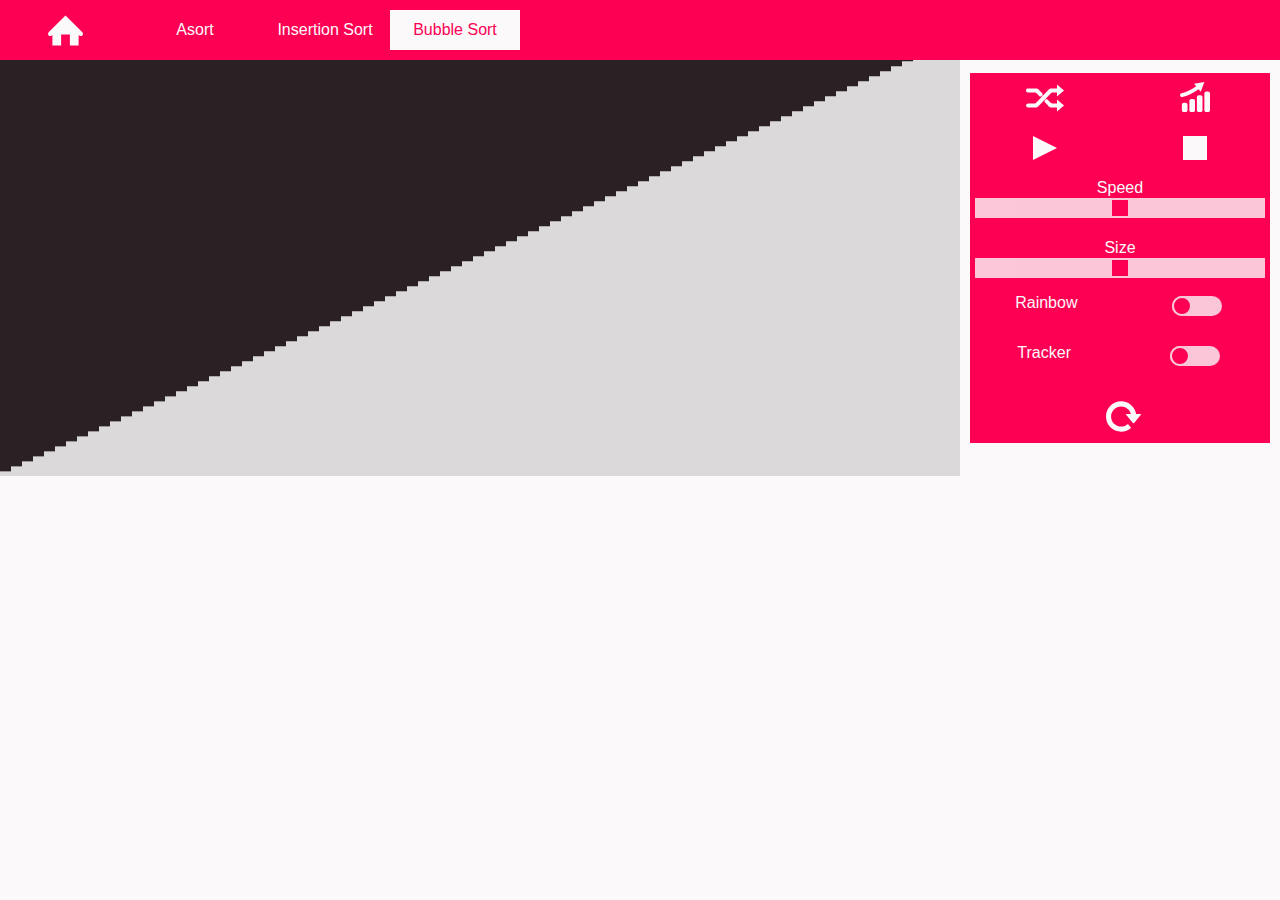
<file: index.html>
<!DOCTYPE html>
<html lang="en">

<head>
  <meta charset="UTF-8">
  <meta name="viewport" content="width=device-width, initial-scale=1.0">
  <title>Bubble Sort</title>
  <link rel="stylesheet" type="text/css" href="./sorts/css/main.css">
</head>

<body>

  <nav>
    <ul>
      <li id="home">
        <svg width="27px" height="27px" viewBox="0 0 512 512">
          <path
            d="M502.625,328.563c-6.25,6.25-14.438,9.375-22.625,9.375s-16.375-3.125-22.625-9.375L448,319.188V475H320V315H192v160H64  V319.188l-9.375,9.375c-12.5,12.5-32.75,12.5-45.25,0s-12.5-32.75,0-45.25L256,36.688l246.625,246.625  C515.125,295.813,515.125,316.063,502.625,328.563z" />
        </svg>
      </li>
      <li id="asort">
        Asort
      </li>
      <li id="Insertion-sort">
        Insertion Sort
      </li>
      <li id="Bubble-sort" class="nav-active a b c">
        Bubble Sort
      </li>
      <!-- <li id="options">
        <div>
          <svg width="32px" height="32px" viewBox="0 0 512 512">
            <path
              d="M462,280.72v-49.44l-46.414-16.48c-3.903-15.098-9.922-29.343-17.675-42.447l0.063-0.064l21.168-44.473l-34.96-34.96  l-44.471,21.167l-0.064,0.064c-13.104-7.753-27.352-13.772-42.447-17.673L280.72,50h-49.44L214.8,96.415  c-15.096,3.9-29.343,9.919-42.447,17.675l-0.064-0.066l-44.473-21.167l-34.96,34.96l21.167,44.473l0.066,0.064  c-7.755,13.104-13.774,27.352-17.675,42.447L50,231.28v49.44l46.415,16.48c3.9,15.096,9.921,29.343,17.675,42.447l-0.066,0.064  l-21.167,44.471l34.96,34.96l44.473-21.168l0.064-0.063c13.104,7.753,27.352,13.771,42.447,17.675L231.28,462h49.44l16.48-46.414  c15.096-3.903,29.343-9.922,42.447-17.675l0.064,0.063l44.471,21.168l34.96-34.96l-21.168-44.471l-0.063-0.064  c7.753-13.104,13.771-27.352,17.675-42.447L462,280.72z M256,338.4c-45.509,0-82.4-36.892-82.4-82.4c0-45.509,36.891-82.4,82.4-82.4  c45.509,0,82.4,36.891,82.4,82.4C338.4,301.509,301.509,338.4,256,338.4z" />
          </svg>
        </div>
        <div id="options-dropdown">
          <a href="#" class="dropdown-text">Dark Mode</a>
        </div>
      </li> -->
    </ul>
  </nav>

  <div id="sidebar">
    <button id="shuffle-btn">
      <svg width="100px" height="40px" viewBox="0 0 512 512">
        <path
          d="M409.434,82.96c30.04,25.7,60.08,51.42,89.971,77.29c-29.49,26.511-60.15,51.851-90.101,77.9   c0.07-17.43-0.11-34.851,0.061-52.271c-19,0.03-38-0.109-56.99,0.061c-9.13,0.02-17.72,4.58-23.87,11.16   c-54.55,56.779-109.21,113.46-163.74,170.26c-6.06,6.29-14.51,10.4-23.34,10.32c-34.689,0.22-69.39-0.17-104.069,0.229   c-12.891-0.38-23.95-12.06-23.94-24.89c-0.64-13.91,11.62-25.9,25.28-26.311c27.55-0.26,55.13,0.15,82.68-0.189   c10.05-0.061,18.9-5.92,25.24-13.32c53.72-55.939,107.5-111.83,161.25-167.75c6.04-6.59,14.72-10.65,23.68-10.85   c25.939-0.11,51.89,0.1,77.82-0.101C409.313,117.32,409.174,100.141,409.434,82.96z" />
        <path
          d="M32.764,134.48c37.5-0.311,75.131,0.03,112.69-0.08c9.68-0.43,19.54,3.2,26.12,10.43   c15.609,16.061,31.05,32.311,46.57,48.46c6.359,6.5,9.85,15.96,7.64,24.98c-2.41,11.04-12.98,19.819-24.36,19.71   c-7.729,0.35-14.85-3.59-20.54-8.48c-10.64-11.34-20.84-23.12-31.649-34.31c-6.19-6.3-15.09-9.41-23.83-9.29   c-27.99-0.12-55.98,0.08-83.971-0.09c-11.14-0.34-23.02-5.601-27.13-16.66C7.974,155.07,17.654,137.19,32.764,134.48z" />
        <path
          d="M261.554,278.17c9.67-7.729,24.83-6.609,33.36,2.32c11.689,11.98,23.13,24.21,34.83,36.18   c6.08,6.41,14.84,10.07,23.67,9.98c18.66-0.07,37.319,0.08,55.99-0.09c-0.19-17.11-0.07-34.221-0.04-51.33   c30.27,25.64,60.31,51.55,90.3,77.52c-29.95,25.95-60.061,51.71-90.221,77.41c-0.38-17.5,0.04-35.01-0.189-52.51   c-25.97-0.24-51.94-0.021-77.91-0.11c-8.95-0.08-17.57-4.35-23.56-10.91c-16.73-17.27-33.73-34.27-50.29-51.689   C247.904,304.471,250.034,286.36,261.554,278.17z" />
      </svg>
    </button>
    <button id="sort-btn">
      <svg width="100px" height="30px" viewBox="0 0 512 512" xml:space="preserve">
        <path
          d="M37.688,255.5c-1.938,0.344-3.844,0.5-5.719,0.5C16.781,256,3.313,245.125,0.5,229.688  c-3.125-17.406,8.438-34.063,25.844-37.188c78.344-14.125,162.5-54.063,250.344-118.219L239.75,29.469L416,0l-62.594,167.375  l-35.969-43.625C219.625,195.813,127.875,239.25,37.688,255.5z M96,352H64c-17.656,0-32,14.313-32,32v96c0,17.688,14.344,32,32,32  h32c17.688,0,32-14.313,32-32v-96C128,366.313,113.688,352,96,352z M352,224h-32c-17.688,0-32,14.313-32,32v224  c0,17.688,14.313,32,32,32h32c17.688,0,32-14.313,32-32V256C384,238.313,369.688,224,352,224z M480,160h-32  c-17.688,0-32,14.313-32,32v288c0,17.688,14.313,32,32,32h32c17.688,0,32-14.313,32-32V192C512,174.313,497.688,160,480,160z   M224,288h-32c-17.656,0-32,14.313-32,32v160c0,17.688,14.344,32,32,32h32c17.688,0,32-14.313,32-32V320  C256,302.313,241.688,288,224,288z" />
      </svg>
    </button>
    <button id="start-btn">
      <div class="triangle"></div>
    </button>
    <button id="stop-btn">
      <div class="square"></div>
    </button>

    <div id="speed-sld" class="slider">
      <label>Speed</label>
      <input type="range" value="60" step="10" min="10" max="110" id="speed">
    </div>

    <div id="size-sld" class="slider">
      <label>Size</label>
      <input type="range" value="10" step="1" min="1" max="19" id="size">
    </div>

    <div id="color" class="checkbox">
      <label> Rainbow </label>
      <input type="checkbox" id="rainbow">
    </div>

    <div id="track" class="checkbox">
      <label> Tracker </label>
      <input type="checkbox" id="tracked">
    </div>

    <button id="reset-btn">
      <svg width="35px" height="35px" viewBox="0 0 500 500" style="padding-left:6px;">
        <path d="M492.1,213.8h-62.2C412.6,111.5,323.6,33.5,216.5,33.5C97,33.5,0.1,130.5,0.1,250S97,466.5,216.5,466.5
	c54.5,0,104.3-20.2,142.3-53.4L314,356.2c-25.7,23.6-59.9,38.1-97.4,38.1c-79.6,0-144.3-64.7-144.3-144.3s64.7-144.3,144.3-144.3
	c67.1,0,123.4,46,139.5,108.1h-63c-7.9,0-10.3,5.1-5.3,11.2l95.8,117.9c5,6.2,13.1,6.2,18.2,0L497.6,225
	C502.4,218.9,500,213.8,492.1,213.8z" />
      </svg>

    </button>

  </div>

  <script src="./sorts/js/main.js" type="module"></script>
</body>

</html>
</file>
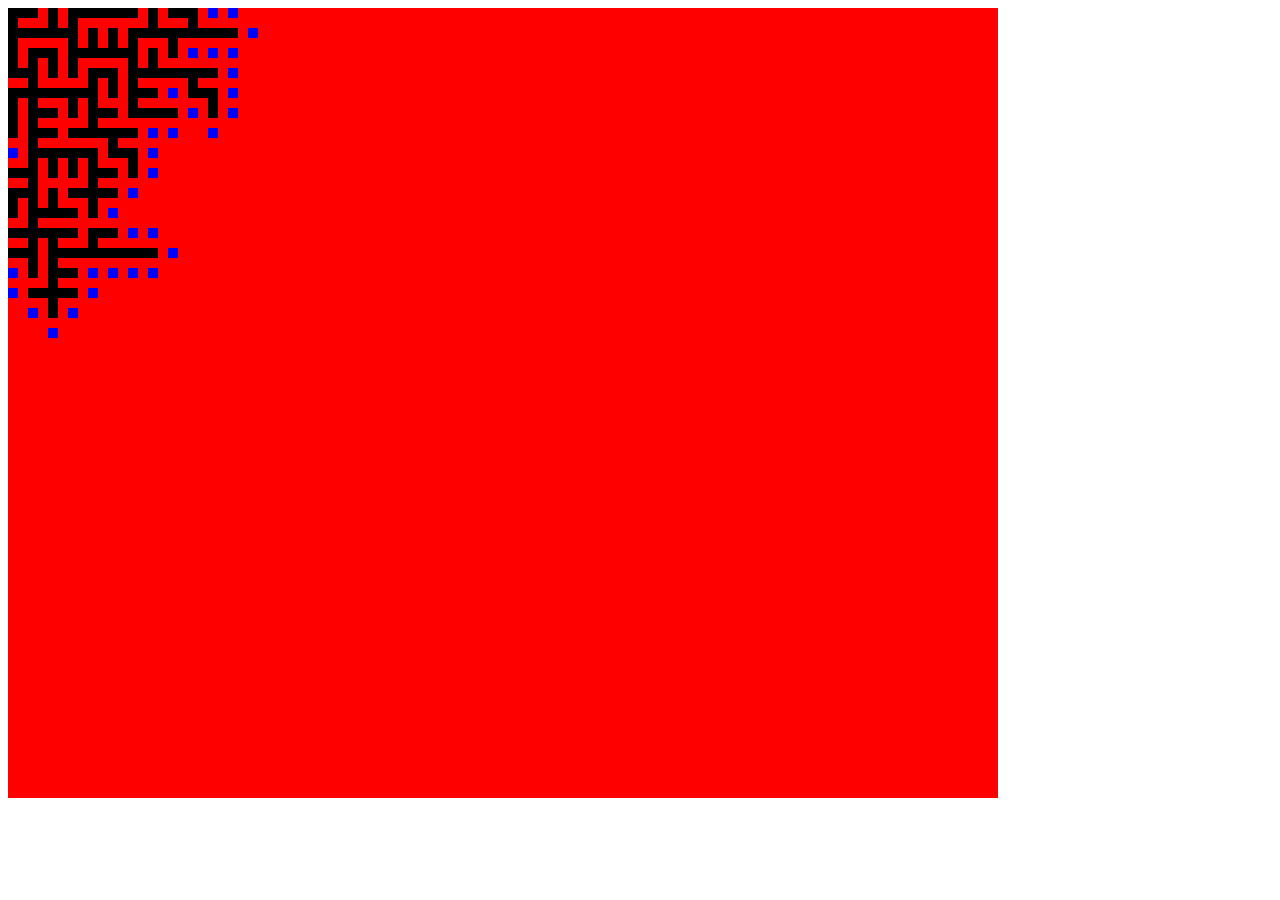
<file: CondingChallenges/MazeGenerator/index.html>
<!DOCTYPE html>
<html lang="en">
<head>
    <meta charset="UTF-8">
    <title>Maze Generator</title>
    <link href="./css/main.css" rel="stylesheet" type="text/css">
</head>
<body>


<script src="./js/main.js" type="module"></script>
</body>
</html>
</file>
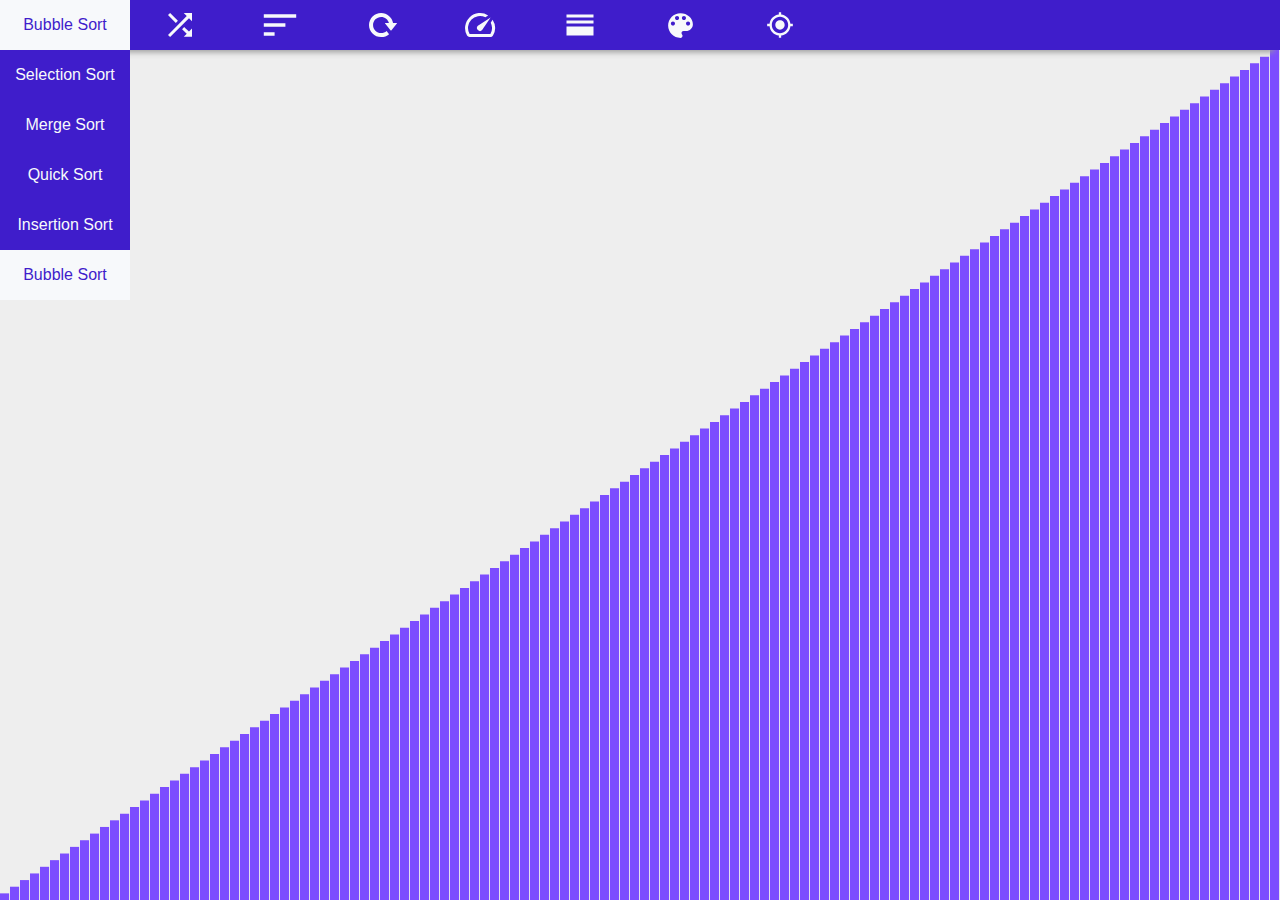
<file: CondingChallenges/sorting/index.html>
<!DOCTYPE html>
<html lang="en">

<head>
    <meta charset="UTF-8">
    <meta name="viewport" content="width=device-width, initial-scale=1.0">
    <title> Sorting Algorithms </title>
    <link href="./css/main.css" rel="stylesheet" type="text/css">
</head>

<body>

    <nav>
        <ul>

            <li class="dropdown">
                <span class="dropdown-title">Sorts</span>
                <div class="dropdown-content sort">
                    <a id="Selection-sort">
                        Selection Sort
                    </a>
                    <a id="Merge-sort">
                        Merge Sort
                    </a>
                    <a id="Quick-sort">
                        Quick Sort
                    </a>
                    <a id="Insertion-sort">
                        Insertion Sort
                    </a>
                    <a id="Bubble-sort">
                        Bubble Sort
                    </a>
                </div>
            </li>

            <li id="shuffle-btn" title="shuffle" class="nav-width-short">
                <svg width="24px" viewBox="0 0 24 24">
                <path
                        d="M9.9,7.8,2.1,0,0,2.1,7.8,9.9ZM15.75,0l3,3L0,21.9,2.1,24,21,5.25l3,3V0Zm.45,14.1-2.1,2.1,4.65,4.65-3,3H24V15.6l-3,3C21,18.75,16.2,14.1,16.2,14.1Z" />
            </svg>
            </li>

            <li id="sort-btn" title="sort" class="nav-width-short">
                <svg height="36" viewBox="0 2 24 20" width="48">
                    <path d="M3 18h6v-2H3v2zM3 6v2h18V6H3zm0 7h12v-2H3v2z" />
                    <path d="M0 0h24v24H0z" fill="none" /></svg>
            </li>

            <li id="reset-btn" title="reset" class="nav-width-short">
                <svg width="28px" viewBox="0 0 500 500" style="padding-left:6px;">
                        <path d="M492.1,213.8h-62.2C412.6,111.5,323.6,33.5,216.5,33.5C97,33.5,0.1,130.5,0.1,250S97,466.5,216.5,466.5
c54.5,0,104.3-20.2,142.3-53.4L314,356.2c-25.7,23.6-59.9,38.1-97.4,38.1c-79.6,0-144.3-64.7-144.3-144.3s64.7-144.3,144.3-144.3
c67.1,0,123.4,46,139.5,108.1h-63c-7.9,0-10.3,5.1-5.3,11.2l95.8,117.9c5,6.2,13.1,6.2,18.2,0L497.6,225
C502.4,218.9,500,213.8,492.1,213.8z" />
                    </svg>
            </li>

            <li class="dropdown nav-width-short" title="speed">
                <span class="dropdown-title">
                    <svg viewBox="0 0 24 24" width="36"><path d="M0 0h24v24H0z" fill="none"/><path d="M20.38 8.57l-1.23 1.85a8 8 0 0 1-.22 7.58H5.07A8 8 0 0 1 15.58 6.85l1.85-1.23A10 10 0 0 0 3.35 19a2 2 0 0 0 1.72 1h13.85a2 2 0 0 0 1.74-1 10 10 0 0 0-.27-10.44zm-9.79 6.84a2 2 0 0 0 2.83 0l5.66-8.49-8.49 5.66a2 2 0 0 0 0 2.83z"/></svg>
                </span>
                <div id="speed-sld" class="dropdown-content slider-container">
                    <label for="speed" style="display: none">Speed</label>
                    <input type="range" step="1" min="1" value="50" max="100" id="speed">
                </div>
            </li>

            <li class="dropdown nav-width-short" title="Bar Width">
                <span class="dropdown-title">
                <svg viewBox="0 0 24 24" width="36"><path d="M0 0h24v24H0V0z" fill="none"/><path d="M3 19h18v-6H3v6zm0-8h18V9H3v2zm0-6v2h18V5H3z"/></svg>                </span>
                <div id="size-sld" class="dropdown-content slider-container">
                    <label for="size" style="display: none">Size</label>
                    <input type="range" step="1" min="1" value="10" max="19" id="size">
                </div>
            </li>

            <li class="nav-width-short">
                <input type="checkbox" id="rainbow">
                <label for="rainbow" style="position: absolute">
                    <svg viewBox="0 0 24 24" width="33"><path d="M12 3c-4.97 0-9 4.03-9 9s4.03 9 9 9c.83 0 1.5-.67 1.5-1.5 0-.39-.15-.74-.39-1.01-.23-.26-.38-.61-.38-.99 0-.83.67-1.5 1.5-1.5H16c2.76 0 5-2.24 5-5 0-4.42-4.03-8-9-8zm-5.5 9c-.83 0-1.5-.67-1.5-1.5S5.67 9 6.5 9 8 9.67 8 10.5 7.33 12 6.5 12zm3-4C8.67 8 8 7.33 8 6.5S8.67 5 9.5 5s1.5.67 1.5 1.5S10.33 8 9.5 8zm5 0c-.83 0-1.5-.67-1.5-1.5S13.67 5 14.5 5s1.5.67 1.5 1.5S15.33 8 14.5 8zm3 4c-.83 0-1.5-.67-1.5-1.5S16.67 9 17.5 9s1.5.67 1.5 1.5-.67 1.5-1.5 1.5z"/><path d="M0 0h24v24H0z" fill="none"/>
                    </svg>
                </label>
            </li>

            <li class="nav-width-short">
                <input type="checkbox" id="tracked">
                <label for="tracked" style="position: absolute">
                    <svg viewBox="0 0 24 24" width="28">
                        <path d="M0 0h24v24H0z" fill="none"/>
                        <path d="M12 8c-2.21 0-4 1.79-4 4s1.79 4 4 4 4-1.79 4-4-1.79-4-4-4zm8.94 3c-.46-4.17-3.77-7.48-7.94-7.94V1h-2v2.06C6.83 3.52 3.52 6.83 3.06 11H1v2h2.06c.46 4.17 3.77 7.48 7.94 7.94V23h2v-2.06c4.17-.46 7.48-3.77 7.94-7.94H23v-2h-2.06zM12 19c-3.87 0-7-3.13-7-7s3.13-7 7-7 7 3.13 7 7-3.13 7-7 7z"/>
                    </svg>
                </label>
            </li>

        </ul>
    </nav>

    <script src="./js/main.js" type="module"></script>
</body>

</html>
</file>
<file: sorts/css/main.css>
html {
  background-color: #fbf9fa;
  font-family: sans-serif;
}

body {
  -webkit-transition: 500ms;
  transition: 500ms;
  padding: 0;
  margin: 0;
  display: -ms-grid;
  display: grid;
  -ms-grid-columns: 75% 25%;
      grid-template-columns: 75% 25%;
  -ms-grid-rows: 40px auto;
      grid-template-rows: 40px auto;
      grid-template-areas: 'nav nav' 'canvas sidebar';
  opacity: 0;
}

nav {
  height: 40px;
  width: 100%;
  -webkit-transition: 400ms;
  transition: 400ms;
  -ms-grid-row: 1;
  -ms-grid-column: 1;
  -ms-grid-column-span: 2;
  grid-area: nav;
  position: fixed;
  z-index: 1;
}

nav:hover {
  -ms-grid-rows: 60px 300px;
      grid-template-rows: 60px 300px;
  height: 60px;
}

nav:hover li {
  -webkit-transform: translateY(10px);
          transform: translateY(10px);
}

nav:hover #home svg {
  width: 35px;
  height: 35px;
}

nav:hover #options svg {
  width: 39px;
  height: 39px;
}

ul {
  -webkit-transition: 400ms;
  transition: 400ms;
  list-style-type: none;
  background-color: #fd0054;
  margin: 0;
  padding: 0;
  width: 100%;
  height: 100%;
  display: -ms-grid;
  display: grid;
  -ms-grid-columns: (130px)[4] auto 45px 10px;
      grid-template-columns: repeat(4, 130px) auto 45px 10px;
  -ms-grid-rows: 40px;
      grid-template-rows: 40px;
      grid-template-areas: 'home asort insertion bubble . options .';
}

li {
  -webkit-transition: 400ms;
  transition: 400ms;
  display: -webkit-box;
  display: -ms-flexbox;
  display: flex;
  -webkit-box-pack: center;
      -ms-flex-pack: center;
          justify-content: center;
  -webkit-box-align: center;
      -ms-flex-align: center;
          align-items: center;
  color: #fbf9fa;
  background-color: #fd0054;
  font-size: 16px;
  cursor: default;
}

li:hover {
  background-color: #fbf9fa;
  color: #fd0054;
}

li:hover svg {
  fill: #fd0054;
}

li:active {
  background-color: #fd0054;
  color: #fbf9fa;
}

li:active svg {
  fill: #fbf9fa;
}

#home {
  -ms-grid-row: 1;
  -ms-grid-column: 1;
  grid-area: home;
}

#asort {
  -ms-grid-row: 1;
  -ms-grid-column: 2;
  grid-area: asort;
}

#Insertion-sort {
  -ms-grid-row: 1;
  -ms-grid-column: 3;
  grid-area: insertion;
}

#options {
  -ms-grid-row: 1;
  -ms-grid-column: 6;
  grid-area: options;
  display: inline-block;
  padding-top: 3px;
}

#options:hover #options-dropdown {
  height: auto;
}

#Bubble-sort {
  -ms-grid-row: 1;
  -ms-grid-column: 4;
  grid-area: bubble;
}

canvas {
  -webkit-transition: 600ms;
  transition: 600ms;
  -ms-grid-row: 2;
  -ms-grid-column: 1;
  grid-area: canvas;
  opacity: 0;
}

.nav-active {
  background-color: #fbf9fa;
  color: #fd0054;
}

#sidebar {
  -ms-grid-row: 2;
  -ms-grid-column: 2;
  grid-area: sidebar;
  padding: 10px;
  display: -ms-grid;
  display: grid;
  -ms-grid-columns: 50% 50%;
      grid-template-columns: 50% 50%;
  -ms-grid-rows: (50px)[2] (60px)[2] (50px)[3];
      grid-template-rows: repeat(2, 50px) repeat(2, 60px) repeat(3, 50px);
      grid-template-areas: 'shuffle sort' 'start stop' 'speed speed' 'size size' 'color color' 'track track' 'reset reset';
  -ms-flex-line-pack: center;
      align-content: center;
  -webkit-box-pack: stretch;
      -ms-flex-pack: stretch;
          justify-content: stretch;
}

button {
  -webkit-transition: 500ms;
  transition: 500ms;
  border: none;
  border-color: #fd0054;
  border-width: 4px;
  border-style: solid;
  background-color: #fd0054;
  color: #fbf9fa;
  width: 100%;
  height: 50px;
  font-size: 14px;
}

button:hover {
  background-color: #fbf9fa;
  color: #fd0054;
}

button:hover .triangle {
  border-left: 24px solid #fd0054;
}

button:hover .square {
  background-color: #fd0054;
}

button:hover svg {
  padding-top: 0;
  fill: #fd0054;
}

button:active {
  background-color: #fd0054;
  color: #fbf9fa;
}

button:active .triangle {
  border-left: 24px solid #fbf9fa;
}

button:active .square {
  background-color: #fbf9fa;
}

button:active svg {
  fill: #fbf9fa;
}

input[type="range"] {
  -webkit-transition: 300ms;
  transition: 300ms;
  -webkit-appearance: none;
  margin: 0;
  height: 20px;
  width: 100%;
  background-color: #fbf9fa;
  opacity: 0.8;
}

input:hover {
  opacity: 1;
}

input::-webkit-slider-thumb {
  -webkit-transition: 300ms;
  transition: 300ms;
  -webkit-appearance: none;
  appearance: none;
  background-color: #fd0054;
  width: 20px;
  height: 20px;
  border-style: solid;
  border-color: #fbf9fa;
  border-width: 2px;
}

input::-webkit-slider-thumb:hover {
  border-style: solid;
  border-color: #fbf9fa;
  border-width: 0px;
}

label {
  height: 20px;
  display: -webkit-box;
  display: -ms-flexbox;
  display: flex;
  -webkit-box-pack: center;
      -ms-flex-pack: center;
          justify-content: center;
  -webkit-box-align: center;
      -ms-flex-align: center;
          align-items: center;
}

.slider {
  padding: 5px 5px;
  background-color: #fd0054;
  color: #fbf9fa;
  text-align: center;
}

#shuffle-btn {
  -ms-grid-row: 1;
  -ms-grid-column: 1;
  grid-area: shuffle;
}

#sort-btn {
  -ms-grid-row: 1;
  -ms-grid-column: 2;
  grid-area: sort;
}

#start-btn {
  -ms-grid-row: 2;
  -ms-grid-column: 1;
  grid-area: start;
}

#stop-btn {
  -ms-grid-row: 2;
  -ms-grid-column: 2;
  grid-area: stop;
}

#speed-sld {
  -ms-grid-row: 3;
  -ms-grid-column: 1;
  -ms-grid-column-span: 2;
  grid-area: speed;
}

#size-sld {
  -ms-grid-row: 4;
  -ms-grid-column: 1;
  -ms-grid-column-span: 2;
  grid-area: size;
}

#reset-btn {
  -ms-grid-row: 7;
  -ms-grid-column: 1;
  -ms-grid-column-span: 2;
  grid-area: reset;
}

#color {
  -ms-grid-row: 5;
  -ms-grid-column: 1;
  -ms-grid-column-span: 2;
  grid-area: color;
}

#track {
  -ms-grid-row: 6;
  -ms-grid-column: 1;
  -ms-grid-column-span: 2;
  grid-area: track;
}

.checkbox {
  background-color: #fd0054;
  color: #fbf9fa;
  display: -webkit-box;
  display: -ms-flexbox;
  display: flex;
  -ms-flex-pack: distribute;
      justify-content: space-around;
}

input[type="checkbox"] {
  -webkit-transition: 500ms;
  transition: 500ms;
  -webkit-appearance: none;
     -moz-appearance: none;
          appearance: none;
  width: 50px;
  height: 20px;
  background-color: #fbf9fa;
  border-radius: 20px;
  opacity: 0.8;
}

input[type="checkbox"]::before {
  -webkit-transition: 300ms;
  transition: 300ms;
  display: inline-block;
  content: "";
  width: 16px;
  height: 16px;
  border-radius: 100%;
  background-color: #fd0054;
  border-style: solid;
  border-color: #fbf9fa;
  border-width: 2px;
  -webkit-transform: translateX(0);
          transform: translateX(0);
}

input[type="checkbox"]:hover {
  opacity: 1;
}

input[type="checkbox"]:checked:before {
  display: inline-block;
  -webkit-transform: translateX(30px);
          transform: translateX(30px);
}

.triangle {
  width: 0;
  height: 0;
  border-top: 12px solid transparent;
  border-left: 24px solid #fbf9fa;
  border-bottom: 12px solid transparent;
  margin: auto;
}

.square {
  height: 24px;
  width: 24px;
  background-color: #fbf9fa;
  margin: auto;
}

svg {
  -webkit-transition: 400ms;
  transition: 400ms;
  fill: #fbf9fa;
}

#options-dropdown {
  -webkit-transition: 300ms;
  transition: 300ms;
  height: 0px;
  width: 160px;
  position: absolute;
  right: 0;
  z-index: 1;
  overflow: hidden;
  background-color: #fd0054;
}

.dropdown-text {
  height: 100px;
}
/*# sourceMappingURL=main.css.map */
</file>
<file: CondingChallenges/MazeGenerator/css/main.css>
/*# sourceMappingURL=main.css.map */
</file>
<file: CondingChallenges/sorting/css/main.css>
nav {
  height: 50px;
  width: 100%;
  transition: 300ms ease-out;
  position: fixed;
  box-shadow: 0 8px 6px -6px #999;
  z-index: 2;
}
nav ul {
  transition: 300ms ease-out;
  list-style-type: none;
  display: inline-block;
  background-color: #3f1dcb;
  margin: 0;
  padding: 0 0;
  width: 100%;
  height: 100%;
}
nav ul li {
  transition: 300ms ease-out;
  float: left;
  display: flex;
  justify-content: center;
  align-items: center;
  color: #f7f9fb;
  background-color: #3f1dcb;
  font-size: 16px;
  height: 50px;
  width: 130px;
  cursor: default;
}
nav ul li:hover {
  background-color: #f7f9fb;
  color: #3f1dcb;
}
nav ul li:hover svg {
  padding-top: 0;
  fill: #3f1dcb;
}
nav ul li:hover input[type=checkbox] {
  background-color: #f7f9fb;
  color: #3f1dcb;
}
nav ul li:active {
  background-color: #3f1dcb;
  color: #f7f9fb;
}
nav ul li:active svg {
  fill: #f7f9fb;
}
nav ul li:active input[type=checkbox] {
  background-color: #3f1dcb;
  color: #f7f9fb;
}
nav ul li .slider-container {
  height: 50px;
  width: 260px;
  position: relative;
  left: -99px;
  background-color: #3f1dcb;
  color: #f7f9fb;
  display: flex !important;
  justify-content: center !important;
  align-items: center !important;
  padding: 0 10px;
}
nav ul li input[type=range] {
  transition: 300ms ease-out;
  -webkit-appearance: none;
  -moz-appearance: none;
  appearance: none;
  margin: 0;
  height: 20px;
  width: 100%;
  background-color: #f7f9fb;
  opacity: 0.8;
}
nav ul li input:hover {
  opacity: 1;
}
nav ul li input::-webkit-slider-thumb {
  transition: 50ms ease-out;
  -webkit-appearance: none;
  -moz-appearance: none;
  appearance: none;
  background-color: #3f1dcb;
  width: 20px;
  height: 20px;
  border-style: solid;
  border-color: #f7f9fb;
  border-width: 3px;
}
nav ul li input::-webkit-slider-thumb:hover {
  border-style: solid;
  border-color: #f7f9fb;
  border-width: 0;
}
nav ul li label {
  display: flex;
  justify-content: center;
  align-items: center;
}
nav ul li input[type=checkbox] {
  transition: 300ms ease-out;
  -webkit-appearance: none;
  -moz-appearance: none;
  appearance: none;
  outline: none;
  width: 130px;
  height: 50px;
  margin: 0;
  background-color: #3f1dcb;
}
nav ul li input[type=checkbox]:checked {
  background-color: #f7f9fb;
  color: #3f1dcb;
}
nav ul li input[type=checkbox]:checked:checked + label {
  color: #3f1dcb;
}
nav ul li input[type=checkbox]:checked:checked + label svg {
  fill: #3f1dcb;
}
nav ul li input[type=checkbox]:checked:active {
  background-color: #3f1dcb;
}
nav ul li input[type=checkbox]:checked:active + label svg {
  fill: #f7f9fb;
}
nav ul #reset-btn:hover svg {
  transform: rotate(180deg);
}
nav ul #reset-btn:hover:active svg {
  transform: rotate(360deg);
}
nav ul .nav-width-short {
  width: 100px;
}
nav ul .dropdown {
  transition: 300ms ease-out;
  position: relative;
  display: inline-block;
}
nav ul .dropdown .dropdown-title {
  display: flex;
  justify-content: center;
  align-items: center;
  margin: auto;
  width: 100%;
  height: 50px;
}
nav ul .dropdown .dropdown-content {
  transition: inherit;
  display: block;
  position: absolute;
  background-color: #3f1dcb;
  height: 0;
  overflow: hidden;
}
nav ul .dropdown .dropdown-content a {
  display: flex;
  justify-content: center;
  align-items: center;
  width: 130px;
  height: 50px;
  color: #f7f9fb;
  text-decoration: none;
}
nav ul .dropdown .nav-active {
  background-color: #f7f9fb;
  color: #3f1dcb !important;
}
nav ul .dropdown:hover {
  background-color: #3f1dcb;
  color: #f7f9fb;
}
nav ul .dropdown:hover .sort {
  height: 250px;
}
nav ul .dropdown:hover .slider-container {
  height: 50px;
}
nav ul .dropdown:hover a:hover {
  background-color: #f7f9fb;
  color: #3f1dcb;
}
nav ul .dropdown:hover span {
  background-color: #f7f9fb;
  color: #3f1dcb;
}
nav ul .dropdown:hover span svg {
  fill: #3f1dcb;
}

html {
  font-family: sans-serif;
  width: 100%;
  height: 100%;
}

body {
  background-color: #EEE;
  transition: 500ms ease-out;
  padding: 0;
  margin: 0;
  width: 100%;
  height: 100%;
}

canvas {
  transition: 500ms ease-out;
  position: absolute;
  bottom: 0;
  width: 100%;
  opacity: 0;
}

svg {
  transition: 300ms ease-out;
  fill: #f7f9fb;
}

.row {
  display: flex;
}

.column {
  display: flex;
  flex-direction: column;
}

.center {
  display: flex;
  justify-content: center;
  align-content: center;
}

/*# sourceMappingURL=main.css.map */
</file>
